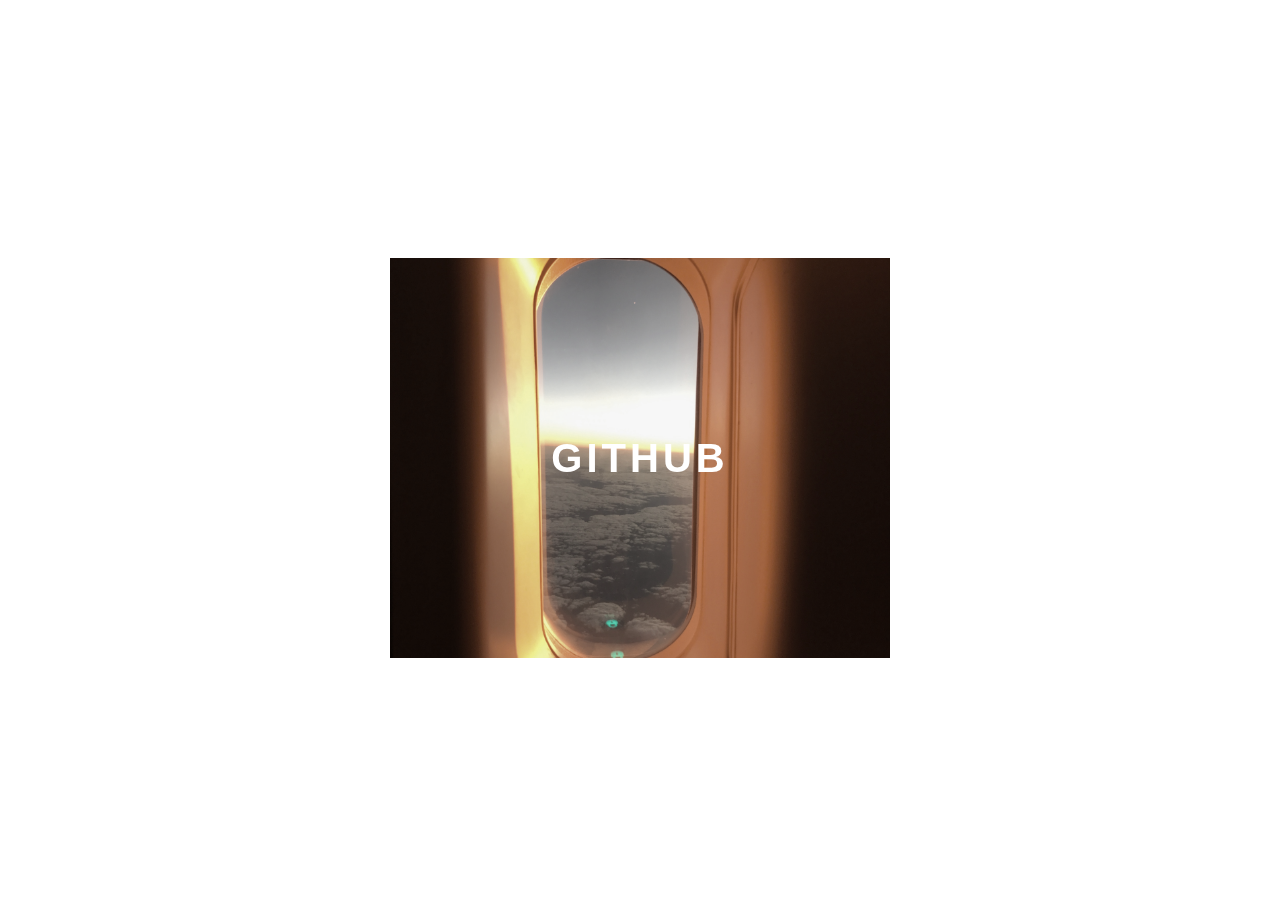
<file: primeira-etapa/index.html>
<!DOCTYPE html>
<html lang="en">
<head>
    <meta charset="UTF-8">
    <meta http-equiv="X-UA-Compatible" content="IE=edge">
    <meta name="viewport" content="width=device-width, initial-scale=1.0">
    <link rel="stylesheet" href="style.css">
    <title>Document</title>
</head>
<body>
    <div class="container">
        <div class="card">
            <div class="card-wrapper">
                <h2> Github</h2>
                <p> Veja meus projetos!</p>
            </div>
        </div>
    </div>
    
</body>
</html>
</file>
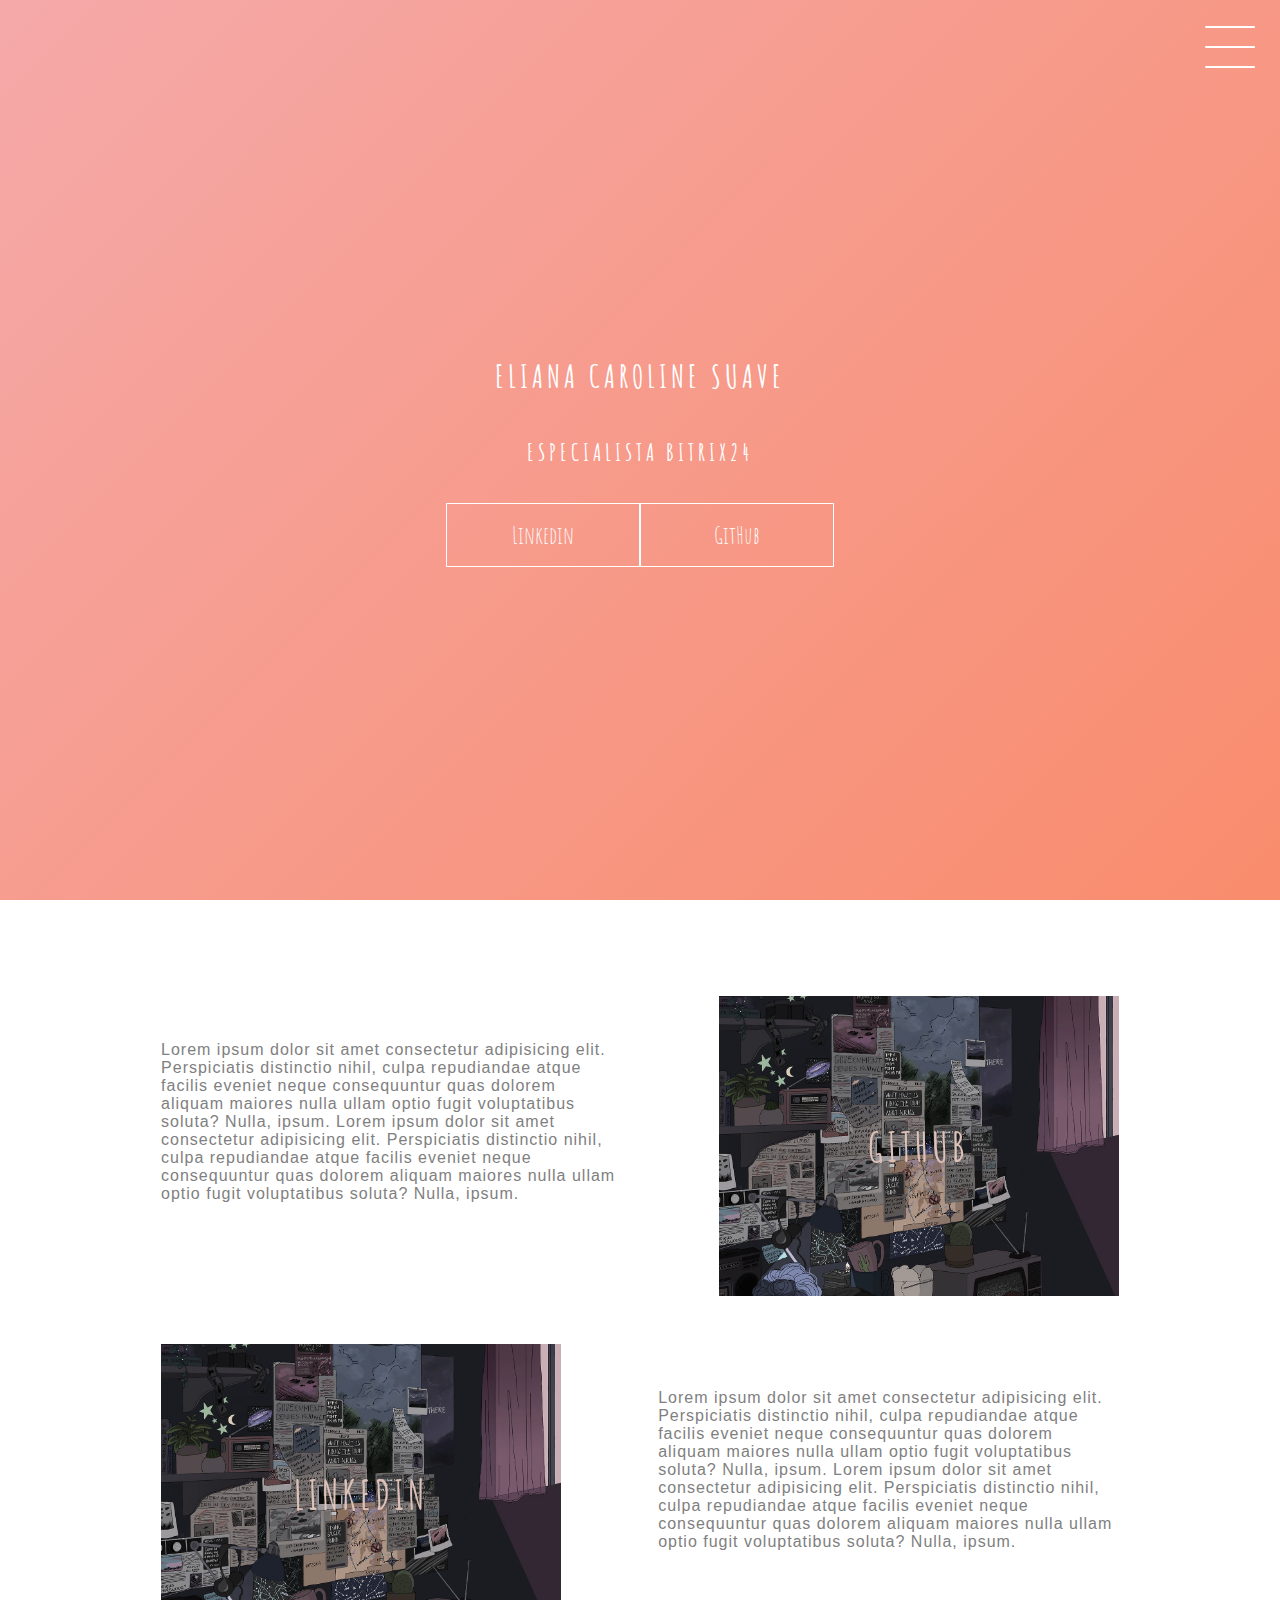
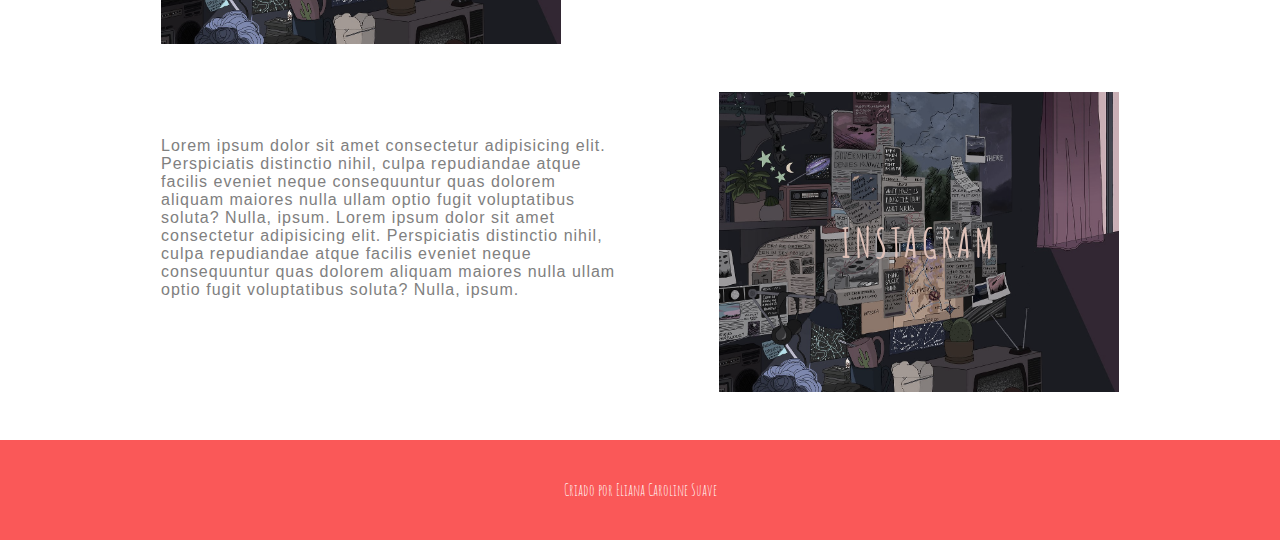
<file: quinta-etapa/index.html>
<!DOCTYPE html>
<html lang="en">
<head>
    <meta charset="UTF-8">
    <meta http-equiv="X-UA-Compatible" content="IE=edge">
    <meta name="viewport" content="width=device-width, initial-scale=1.0">
    <link rel="stylesheet" href="style.css">
    <title>Document</title>
</head>
<body>
    <header class="header-wrapper">
        <div class="header">
            <div class="checkbox-container">
                <div class="checkbox-wrapper">
                    <input type="checkbox" id="toggle">
                    <label class="checkbox" for="toggle">
                        <div class="trace"></div>
                        <div class="trace"></div>
                        <div class="trace"></div>
                    </label>
                    <div class="menu"></div>
                    <nav class="menu-items">
                        <ul>
                            <li>
                                <a href="#"> Home</a>
                            </li>
                            <li>
                                <a href="#">Sobre</a>
                            </li>
                            <li>
                                <a href="#">Projetos</a>
                            </li>
                        </ul>
                    </nav>
                </div>
            </div>
        </div>
        <h1> Eliana Caroline Suave</h1>
            <h2> Especialista Bitrix24</h2>
            <div class="social-media">
                <a href="#">Linkedin</a>
                <a href="#"> GitHub</a>
            </div>
    </header>
    <div class="container">
        <div class="card-container">
            <div class="card-text">Lorem ipsum dolor sit amet consectetur adipisicing elit. Perspiciatis distinctio nihil, culpa repudiandae atque facilis eveniet neque
             consequuntur quas dolorem aliquam maiores nulla ullam optio fugit voluptatibus soluta? Nulla, ipsum.
             Lorem ipsum dolor sit amet consectetur adipisicing elit. Perspiciatis distinctio nihil, culpa repudiandae atque facilis eveniet neque
             consequuntur quas dolorem aliquam maiores nulla ullam optio fugit voluptatibus soluta? Nulla, ipsum.
            </div>
            <div class="card">
                <div class="card-wrapper">
                    <h2>Github</h2>
                    <p>Veja meus projetos!</p>
                </div>
            </div>
        </div>

        <div class="card-container">
            <div class="card">
                <div class="card-wrapper">
                    <h2>Linkedin</h2>
                    <p>Vem ver minha carreira profissional!</p>
                </div>
            </div>
            <div class="card-text">Lorem ipsum dolor sit amet consectetur adipisicing elit. Perspiciatis distinctio nihil, culpa repudiandae atque facilis eveniet neque
             consequuntur quas dolorem aliquam maiores nulla ullam optio fugit voluptatibus soluta? Nulla, ipsum.
             Lorem ipsum dolor sit amet consectetur adipisicing elit. Perspiciatis distinctio nihil, culpa repudiandae atque facilis eveniet neque
             consequuntur quas dolorem aliquam maiores nulla ullam optio fugit voluptatibus soluta? Nulla, ipsum.
            </div>
        </div>
        
        <div class="card-container">
            <div class="card-text">Lorem ipsum dolor sit amet consectetur adipisicing elit. Perspiciatis distinctio nihil, culpa repudiandae atque facilis eveniet neque
             consequuntur quas dolorem aliquam maiores nulla ullam optio fugit voluptatibus soluta? Nulla, ipsum.
             Lorem ipsum dolor sit amet consectetur adipisicing elit. Perspiciatis distinctio nihil, culpa repudiandae atque facilis eveniet neque
             consequuntur quas dolorem aliquam maiores nulla ullam optio fugit voluptatibus soluta? Nulla, ipsum.
            </div>
            <div class="card">
                <div class="card-wrapper">
                    <h2>Instagram</h2>
                    <p>Ou mais do meu dia-a-dia ;)</p>
                </div>
            </div>
        </div>
    </div>
    <footer class="footer">
        Criado por Eliana Caroline Suave 
    </footer>
</body>
</html>
</file>
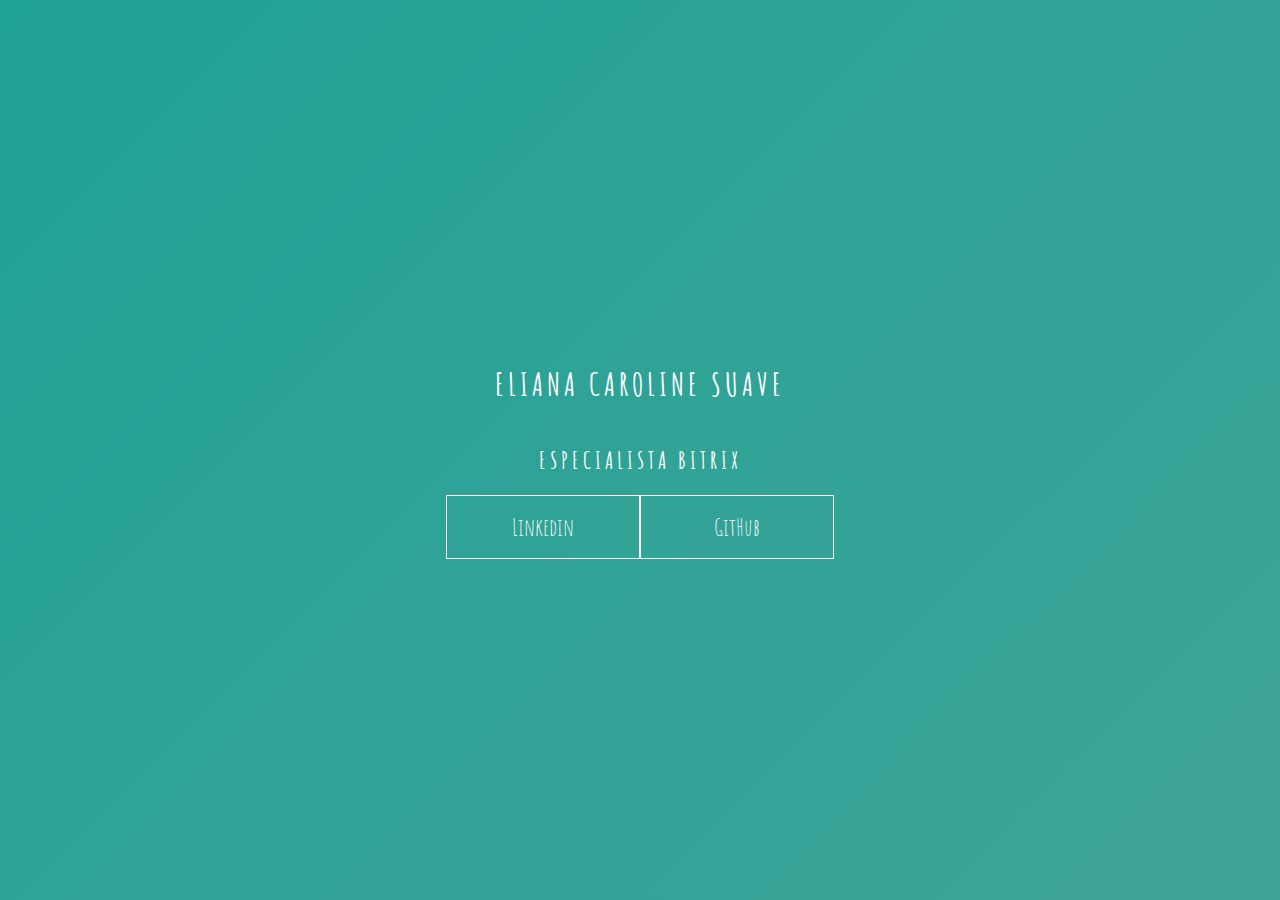
<file: terceira-etapa/index.html>
<!DOCTYPE html>
<html lang="en">
<head>
    <meta charset="UTF-8">
    <meta http-equiv="X-UA-Compatible" content="IE=edge">
    <meta name="viewport" content="width=device-width, initial-scale=1.0">
    <link rel="stylesheet" href="style.css">
    <title>Document</title>
</head>
<body>
    <main class="wrapper">
        <h1> Eliana Caroline Suave</h1>
        <h2> Especialista Bitrix</h2>
        <div class="social-media">
            <a href="#">Linkedin</a>
            <a href="#">GitHub</a>
        </div>
    </main>

    
</body>
</html>
</file>
<file: primeira-etapa/style.css>
body {
    font-family: sans-serif;
}

.container {
    width: 100%;
    height: 100vh;
    display: flex;
    justify-content: center;
    align-items: center;
}

.card {
    height: 400px;
    width: 500px;
    background-image: url(IMG/Fundo.jpg);
    background-position: center;
    background-repeat: no-repeat;
    background-size: cover;
    display: flex;
    justify-content: center;
    align-items: center;
    filter:grayscale(0.5);
    color: white;
    cursor: pointer;
    transition: 0.3s;
}

.card-wrapper {
    text-align: center;
    display: flex;
    flex-direction: column;
    justify-content: center;
    align-items: center;
    position: relative;

}

.card-wrapper::before {
    content: '';
    position: absolute;
    height: 100px;
    width: 100px;
    display: block;
    border: 1px solid white;
    opacity: 0;
    transition: 0.3s;

}

.card-wrapper h2{
    font-size: 40px;
    text-transform: uppercase;
    letter-spacing: 4px;
    margin: 0;
    transition: 0.3s;

}

.card-wrapper p{
    font-size: 0;
    visibility: hidden;
    opacity: 0;
    font-weight: bold;
    text-transform: uppercase;
    transition: 0.3s;

}

.card:hover {
    filter: unset;
}

.card:hover > .card-wrapper::before {
    height: 300px;
    width: 400px;
    opacity: 1;
}

.card:hover > .card-wrapper p {
    opacity: 1;
    visibility: visible;
    font-size: 14px;

}
</file>
<file: quinta-etapa/style.css>
@import url('https://fonts.googleapis.com/css2?family=Amatic+SC&display=swap');

body {
    margin: 0;
    padding: 0;
    color: white;
    font-family: 'amatic sc', sans-serif;
}

/* HEADER*/

.header-wrapper {
    height: 100vh;
    width: 100vw;
    background: linear-gradient(-45deg, #FA5858, #F5BCA9, #FA8258, #F5A9A9);
    background-size: 400% 400%;
    display: flex;
    flex-direction: column;
    justify-content: center;
    align-items: center;
    animation: backgroudTransition 8s ease-in-out infinite;
    position: relative;
}
       

h1 {
    text-transform: uppercase;
    letter-spacing: 4px;
}


h2 {
    text-transform: uppercase;
    letter-spacing: 4px;
}

.social-media {
    margin-top: 1rem;
    display: flex;
}

.social-media a {
    text-decoration: none;
    color: white;
    font-size: 24px;
    padding: 1rem 4rem;
    border: 1px solid white;
    min-width: 4rem;
    display: flex;
    justify-content: center;
    align-items: center;
    transition: .5s cubic-bezier(0.55, 0.025, 0.675, 0.97);
}

a:hover {
    color: #FA5858;
    background-color: white;
}

@keyframes backgroudTransition {
    0% {
        background-position: 0% 80%;
    }
    50% {
        background-position: 80% 100%;
    }
    100% {
        background-position: 0% 90%;
    }
}

    .checkbox-container {
        display: flex;
        justify-content: center;
        align-items: center;
    }

    .checkbox {
        height: 100px;
        width: 100px;
        position: absolute;
        top: 0;
        right: 0;
        display: flex;
        justify-content: center;
        cursor: pointer;
        z-index: 9999;
        transition: 400ms ease-in-out 0s;
    }

    .checkbox .trace {
        width: 50px;
        height: 2px;
        background-color: white;
        position: absolute;
        border-radius: 4px;
        transition: 0.5s ease-in-out;
    }
        
    .checkbox .trace:nth-child(1) {
        top: 26px;
        transform: rotate(0);
     }
        
    .checkbox .trace:nth-child(2) {
        top: 46px;
        transform: rotate(0);
     }
        
    .checkbox .trace:nth-child(3) {
        top: 66px;
        transform: rotate(0);
    }
        
    #toggle {
        display: none;
    }

    /* MENU */

    .menu {
        position: absolute;
        top: 28px;
        right: 38px;
        background: transparent;
        height: 40px;
        width: 40px;
        border-radius: 50%;
        box-shadow: 0px 0px 0px 0px white;
        z-index: -1;
        transition: 400ms ease-in-out 0s;   
    }

    .menu-items {
        position: fixed;
        
        left: 0;
        width: 100%;
        display: flex;
        justify-content: center;
        align-items: center;
        z-index: 2;
        opacity: 0;
        visibility: hidden;
        transition: 400ms ease-in-out 0s;
    }

    .menu-items ul {
        list-style-type: none;
    }

    .menu-items ul li a{
        margin: 10px 0;
        color: #FA5858;
        text-decoration: none;
        text-transform: uppercase;
        letter-spacing: 4PX;
        font-size: 40px;
    }

    #toggle:checked + .checkbox .trace:nth-child(1) {
        transform: rotate(45deg);
        background-color: #FA5858;
        top: 47px;
    }

    #toggle:checked + .checkbox .trace:nth-child(2) {
        transform: translateX(-100px);
        width: 38px;
        visibility: hidden;
        opacity: 0;
    }

    #toggle:checked + .checkbox .trace:nth-child(3) {
        transform: rotate(-45deg);
        background-color: #FA5858;
        top: 48px;
    }

    #toggle:checked + .checkbox {
        background-color: #F5BCA9;
    }

    #toggle:checked ~ .menu {
        box-shadow: 0px 0px 0px 100vmax #F5BCA9;
        z-index: 1;
    }
    
    #toggle:checked ~ .menu-items {
        visibility: visible;
        opacity: 1;
    }

    .container {
        width: 100%;
        height: auto;
        display: flex;
        flex-direction: column;
        justify-content: space-evenly;
        align-items: center;
        margin: 3rem 0;
    }

    .card-container {
        display: flex;
        align-items: center;
        justify-content: space-evenly;
        width: 90%;
    }

    .card {
        height: 300px;
        width: 400px;
        margin: 3rem 0 0 0;
        background-image: url('IMG/Space.jpg');
        background-position: center;
        background-repeat: no-repeat;
        background-size: cover;
        display: flex;
        justify-content: center;
        align-items: center;
        filter: grayscale(0.5);
        color: #F5BCA9;
        cursor: pointer;
        transition: 0.3s;
    }

    .card-text {
        width: 40%;
        font-family: sans-serif;
        letter-spacing: 1px;
        color: grey;
    }

    .card-wrapper {
        text-align: center;
        display: flex;
        flex-direction: column;
        justify-content: center;
        align-items: center;
        position: relative;
    }

    .card-wrapper::before {
        content: '';
        position: absolute;
        height: 100px;
        width: 100px;
        display: block;
        border: 1px solid #FA5858;
        opacity: 0;
        transition: 0.03s;
    }

    .card-wrapper h2{
        font-size: 40px;
        text-transform: uppercase;
        letter-spacing: 4px;
        margin: 0;
        transition: 0.3s;
    }

    .card-wrapper p {
        font-size: 0;
        visibility: hidden;
        opacity: 0;
        font-weight: bold;
        text-transform: uppercase;
        transition: 0.3s;
    }

    .card:hover {
        filter: unset;
    }

    .card:hover > .card-wrapper::before {
        height: 250px;
        width: 350px;
        opacity: 1;
    }

    .card:hover > .card-wrapper p {
        opacity: 1;
        visibility: visible;
        font-size: 14px;
    }
    
    .footer {
        width: 100%;
        height: 100px;
        background-color: #FA5858;
        display: flex;
        justify-content: center;
        align-items: center;
    }

    @media (max-width: 800px) {
        .social-media {
            display: flex;
            flex-direction: column;
        }
       .container {
           margin-top: 0;
       } 

       .card-container {
           flex-direction: column;
       }

       .container .card-container:nth-child(1),
       .container .card-container:nth-child(3) {
           flex-direction: column-reverse;
       }

       .card{
           height: 250px;
           width: 250px;
       }

       .card-text {
        width: 90%;
        margin-top: 2rem;
        text-align: center;
      }

     .card:hover > .card-wrapper::before {
        height: 190px;
        width: 190px;
     }
    }
</file>
<file: terceira-etapa/style.css>
@import url('https://fonts.googleapis.com/css2?family=Amatic+SC&display=swap');

body {
    margin: 0;
    padding: 0;
    color: white;
    font-family: 'amatic sc', sans-serif;
}

.wrapper {
    height: 100vh;
    width: 100vw;
    background: linear-gradient(-45deg, #5d0878, #085078, #4ca59b, #1fa194);
    background-size: 400% 400%;
    display: flex;
    flex-direction: column;
    justify-content: center;
    align-items: center;
    animation: backgroudTransition 8s ease-in-out infinite;

}

h1 {
    text-transform: uppercase;
    letter-spacing: 4px;

}

h2{
    text-transform: uppercase;
    letter-spacing: 4px;
}

.social-media {
    margin-top: 1ren;
    display: flex;
}

a{
    text-decoration: none;
    color: white;
    font-size: 24px;
    padding: 1rem 4rem;
    border: 1px solid white;
    min-width: 4rem;
    display: flex;
    justify-content: center;
    align-items: content;
    transition: .5s cubic-bezier(0.55, 0.025, 0.675, 0.97);
}

a:hover {
    color: #085078;
    background-color: white;
}

@keyframes backgroudTransition {
    0% {
        background-position: 0% 80%;
    
    }
    50% {
        background-position: 80% 100%;
    }
    100% {
        background-position: 0% 90%;
    }

    
}
</file>
